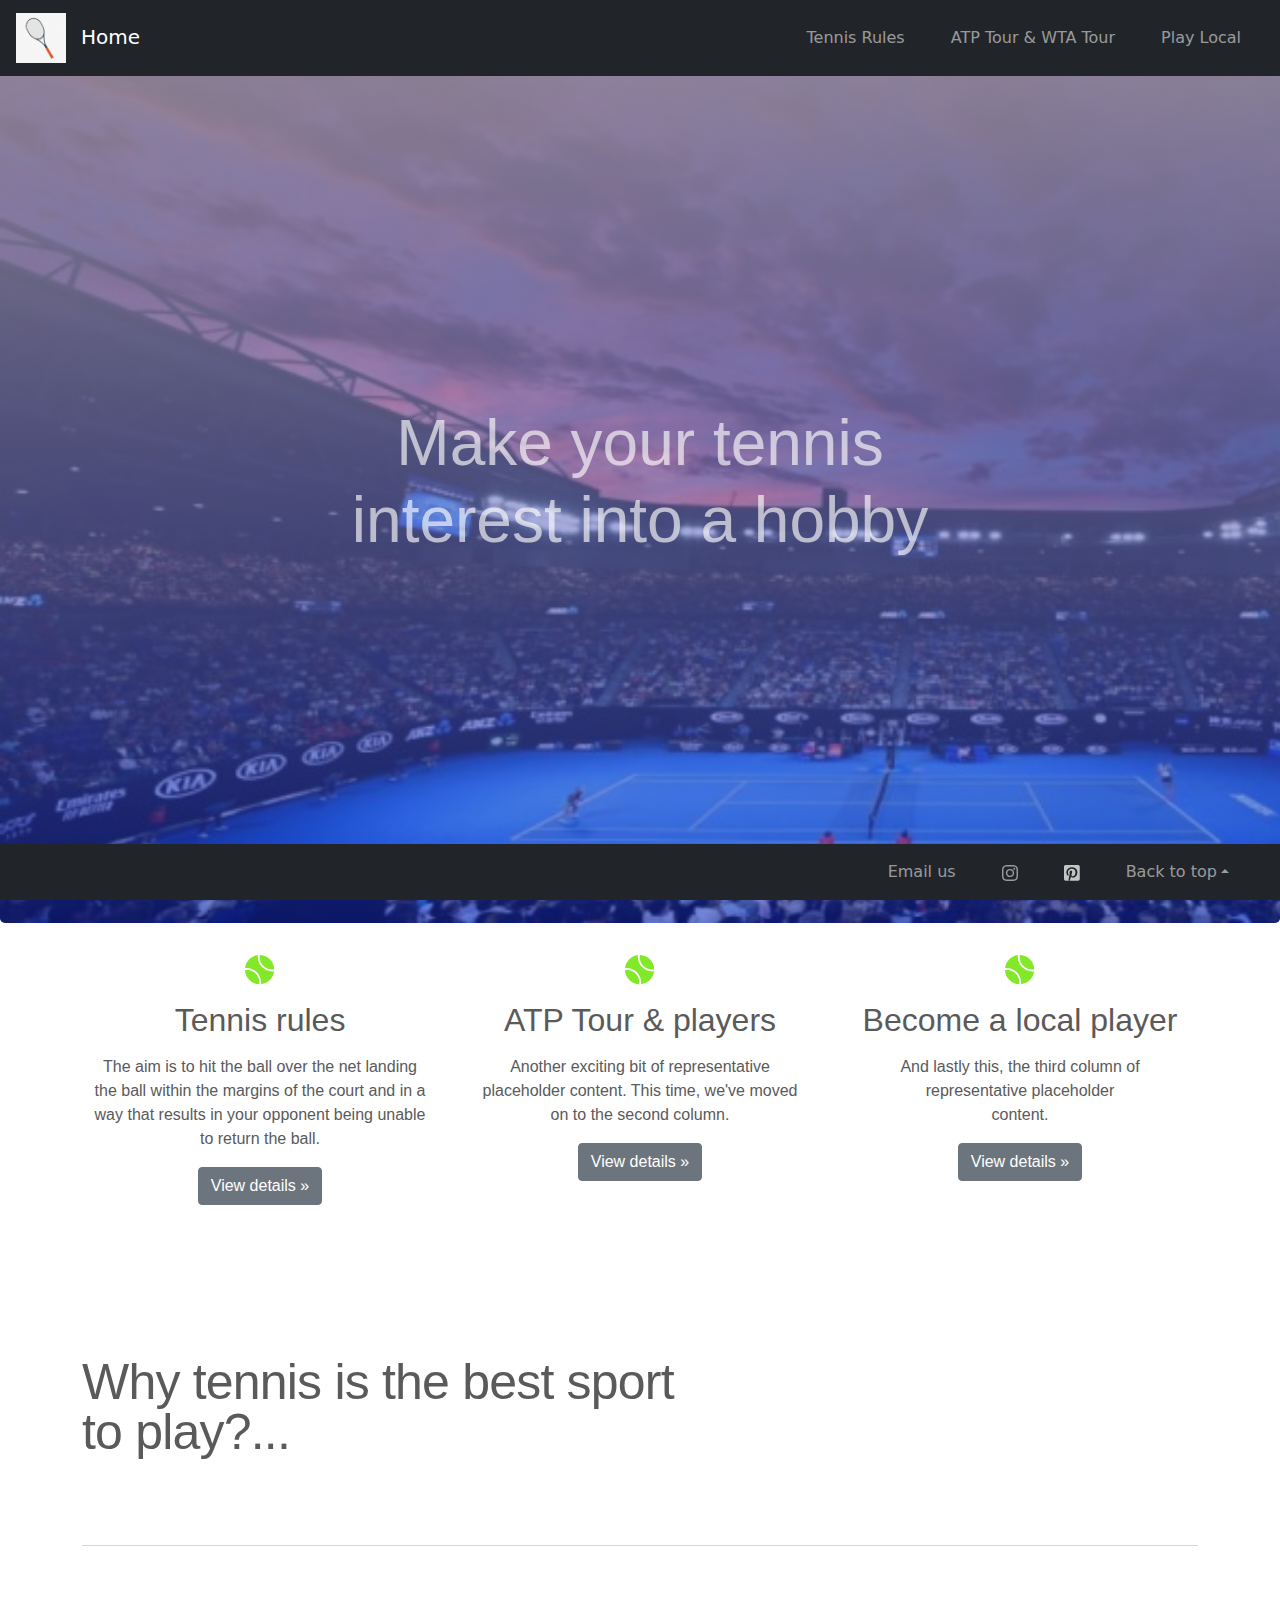
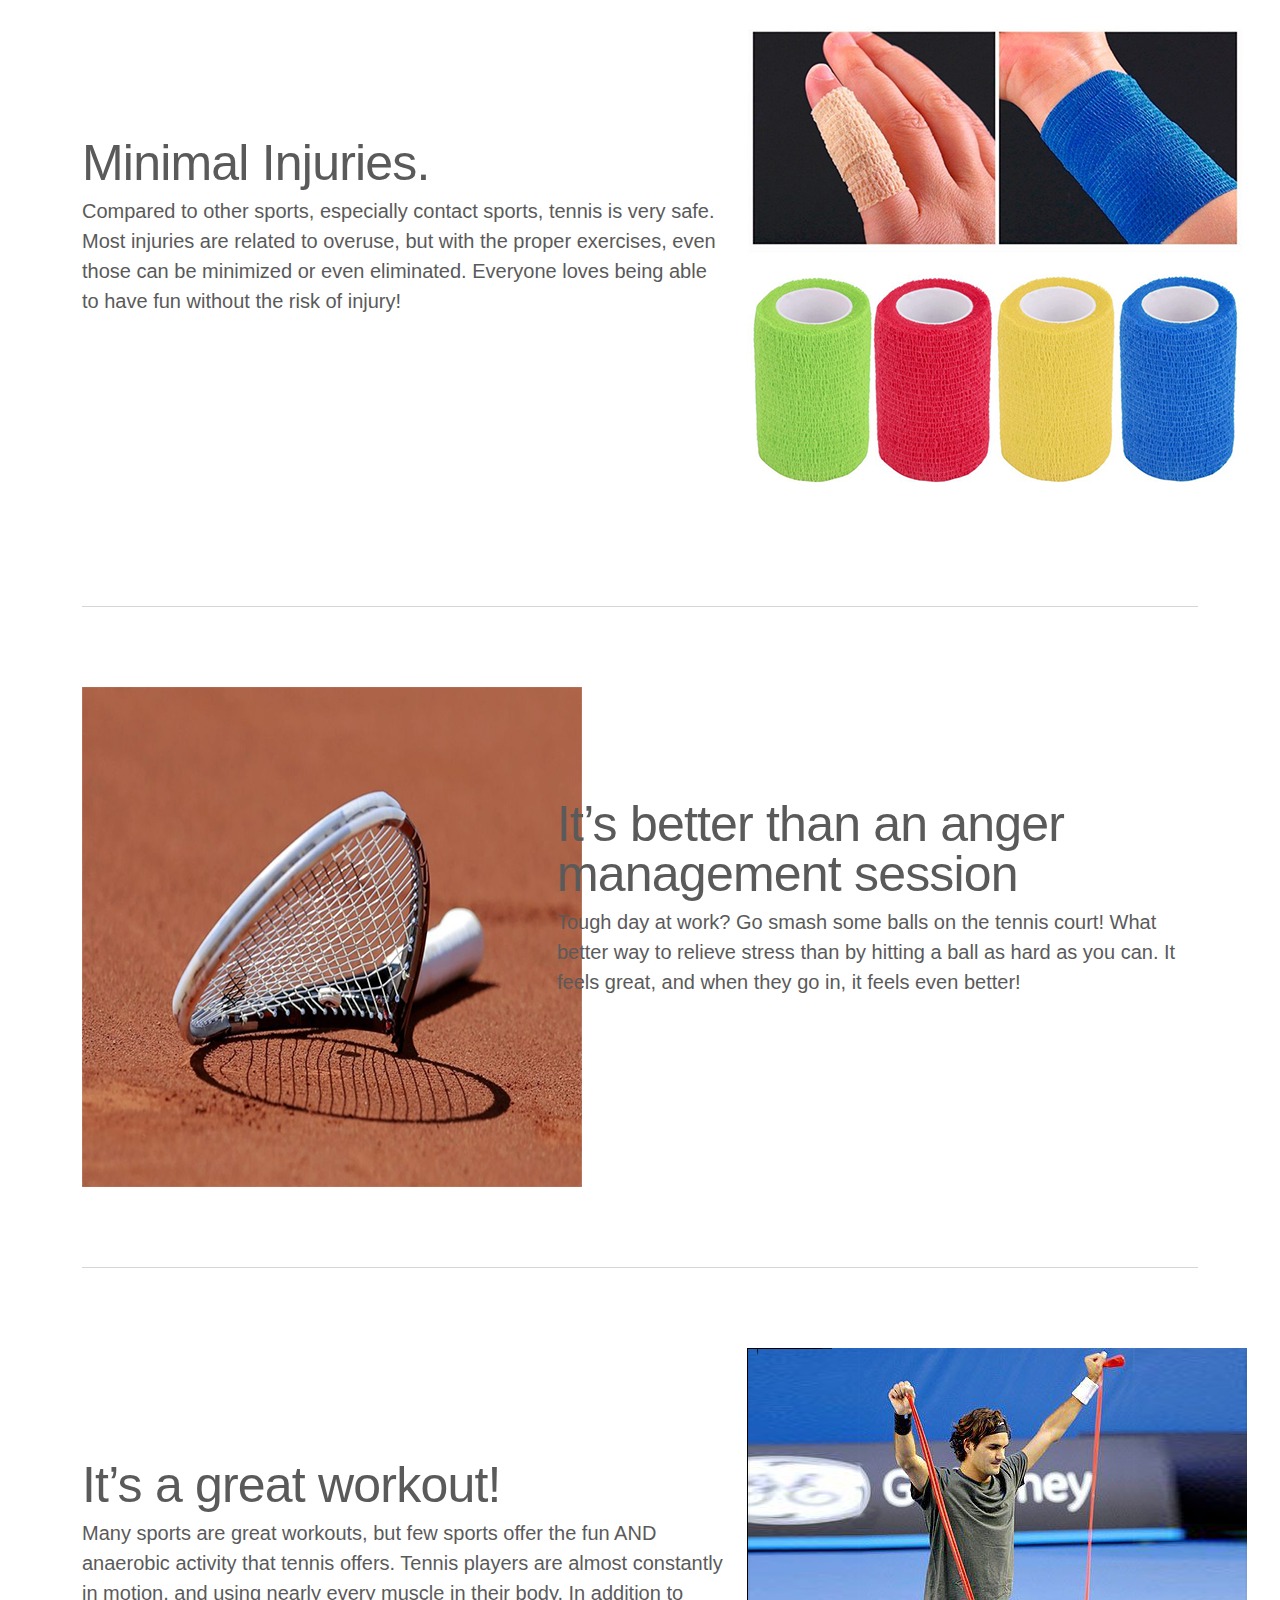
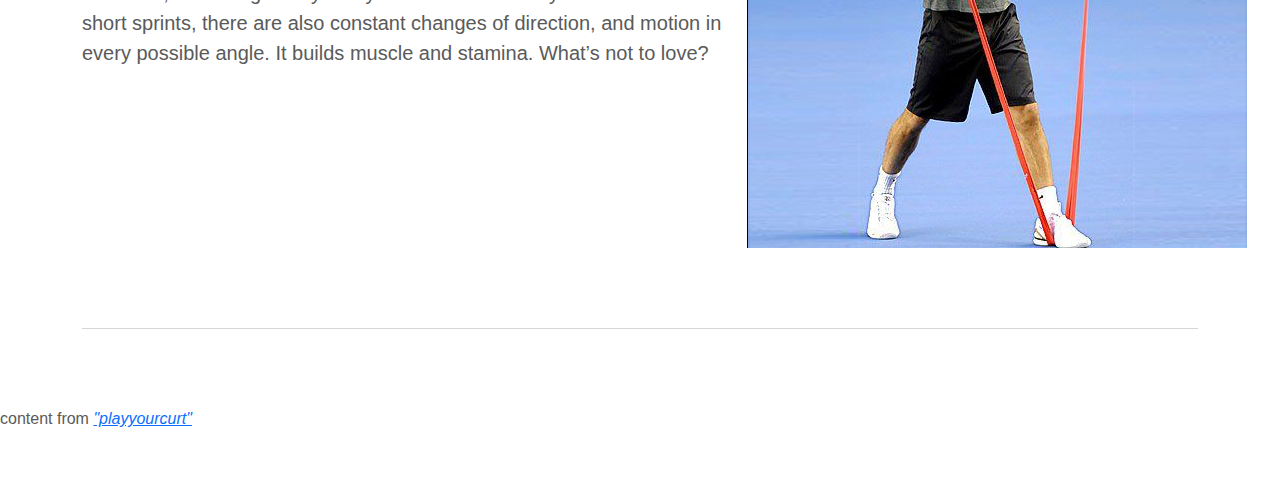
<file: index.html>
<!DOCTYPE html>
<html lang="en">
  <head>
                <!-- Global site tag (gtag.js) - Google Analytics -->
          <script async src="https://www.googletagmanager.com/gtag/js?id=G-LLQ2090P5P"></script>
          <script>
            window.dataLayer = window.dataLayer || [];
            function gtag(){dataLayer.push(arguments);}
            gtag('js', new Date());

            gtag('config', 'G-LLQ2090P5P');
          </script>

                    <!-- Hotjar Tracking Code for https://rafasegnini.github.io/ux_ui_hw_21/ -->
          <script>
            (function(h,o,t,j,a,r){
                h.hj=h.hj||function(){(h.hj.q=h.hj.q||[]).push(arguments)};
                h._hjSettings={hjid:2261961,hjsv:6};
                a=o.getElementsByTagName('head')[0];
                r=o.createElement('script');r.async=1;
                r.src=t+h._hjSettings.hjid+j+h._hjSettings.hjsv;
                a.appendChild(r);
            })(window,document,'https://static.hotjar.com/c/hotjar-','.js?sv=');
          </script>

      <meta charset="UTF-8">
      <meta http-equiv="X-UA-Compatible" content="IE=edge">
      <meta name="viewport" content="width=device-width, initial-scale=1.0">
      <title> UX/UI Homework 21</title>
      <link href="images/favicon.ico" rel="shortcut icon" type="image/x-icon" />
      <link rel="stylesheet" href="https://stackpath.bootstrapcdn.com/bootstrap/4.5.2/css/bootstrap.min.css" integrity="sha384-JcKb8q3iqJ61gNV9KGb8thSsNjpSL0n8PARn9HuZOnIxN0hoP+VmmDGMN5t9UJ0Z" crossorigin="anonymous">
      <link rel="stylesheet" href="css/style.css" type="text/css">
      <link rel="canonical" href="https://getbootstrap.com/docs/5.0/examples/carousel/">
      <meta name="generator" content="Hugo 0.80.0">
          <!-- Bootstrap core CSS -->
  <link href="css/bootstrap.min.css" rel="stylesheet">

  <style>
    .bd-placeholder-img {
      font-size: 1.125rem;
      text-anchor: middle;
      -webkit-user-select: none;
      -moz-user-select: none;
      user-select: none;
    }

    @media (min-width: 768px) {
      .bd-placeholder-img-lg {
        font-size: 3.5rem;
      }
    }
    
  </style>


  <!-- Custom styles for this template -->
  <link href="css/carousel.css" rel="stylesheet">

  </head>
  <body>
        <!-- Navigation bar -->
        <nav class="navbar navbar-expand-lg navbar-dark fixed-top bg-dark">
          <a class="navbar-brand" href="index.html"><img src="images/racket.png">Home</a>
            <button class="navbar-toggler" type="button" data-bs-toggle="collapse" data-bs-target="#navbarCollapse" aria-controls="navbarCollapse" aria-expanded="false" aria-label="Toggle navigation">
              <span class="navbar-toggler-icon"></span>
            </button>
            <div class="collapse navbar-collapse" id="navbarCollapse">
              <ul class="navbar-nav mr-auto">
                <li class="nav-item">
                  <a class="nav-link" aria-current="page" href="howto.html">Tennis Rules</a>
                </li>
                <li class="nav-item">
                  <a class="nav-link" href="atptour.html">ATP Tour & WTA Tour</a>
                </li>
                <li class="nav-item">
                  <a class="nav-link" href="#" tabindex="-1" aria-disabled="true">Play Local</a>
                </li>
              </ul>
            </div>         
        </nav>

   
      <!-- Jumbotron -->
      <a class="hero"  href="#focus"><div class="jumbotron">
        <div class="jumboCopy">
          <h1 class="display-3 "> Make your tennis interest into a hobby</a><a id="focus"  ></a></h1>
          </div>
      </div>
      <!-- End jumbotron -->
    <div class="container marketing">

      <!-- Three columns of text below the carousel -->
      <div class="row">
        <div class="col-lg-4">
          <img src="images/Logos/tennisball.png" >
          <p><h2>Tennis rules</h2></p>
          <p>The aim is to hit the ball over the net landing the ball within the margins of the court and in a way that results in your opponent being unable to return the ball.</p>
          <p><a class="btn btn-secondary" href="howto.html">View details &raquo;</a></p>
        </div><!-- /.col-lg-4 -->
        <div class="col-lg-4">
          <img src="images/Logos/tennisball.png">

          <p><h2>ATP Tour &
            players</h2></p>
          <p>Another exciting bit of representative placeholder content. This time, we've moved on to the second column.</p>
          <p><a class="btn btn-secondary" href="atptour.html">View details &raquo;</a></p>
        </div><!-- /.col-lg-4 -->
        <div class="col-lg-4">
          <img src="images/Logos/tennisball.png">
        <p><h2>Become a local player</h2></p>
          <p>And lastly this, the third column of <br> representative placeholder <br> content.</p>
          <p><a class="btn btn-secondary" href="#">View details &raquo;</a></p>
        </div><!-- /.col-lg-4 -->
      </div><!-- /.row -->

      <!-- START THE FEATURETTES -->

      
      <div class="row featurette">
        <div class="col-md-7">
          <h2 class="featurette-heading">Why tennis is the best sport to play?...</h2>
        </div>
      </div>
      <hr class="featurette-divider">
      <div class="row featurette">
        <div class="col-md-7">
          <h2 class="featurette-heading">Minimal Injuries. </h2>
          <p class="lead">Compared to other sports, especially contact sports, tennis is very safe. Most injuries are related to overuse, but with the proper exercises, even those can be minimized or even eliminated. Everyone loves being able to have fun without the risk of injury!</p>
        </div>
        <div class="col-md-5">
          <img src="images/bandage.png">

        </div>
      </div>

      <hr class="featurette-divider">

      <div class="row featurette">
        <div class="col-md-7 order-md-2">
          <h2 class="featurette-heading">It’s better than an anger management session</h2>
          <p class="lead">Tough day at work? Go smash some balls on the tennis court! What better way to relieve stress than by hitting a ball as hard as you can. It feels great, and when they go in, it feels even better!</p>
        </div>
        <div class="col-md-5 order-md-1">
          <img src="images/anger2-50px-50px.png">

        </div>
      </div>

      <hr class="featurette-divider">

      <div class="row featurette">
        <div class="col-md-7">
          <h2 class="featurette-heading">It’s a great workout!</span></h2>
          <p class="lead">Many sports are great workouts, but few sports offer the fun AND anaerobic activity that tennis offers. Tennis players are almost constantly in motion, and using nearly every muscle in their body. In addition to short sprints, there are also constant changes of direction, and motion in every possible angle. It builds muscle and stamina. What’s not to love?</p>
        </div>
        <div class="col-md-5">
          <img src="images/workout.jpg.png">

        </div>
      </div>

      <hr class="featurette-divider">
      <!-- /END THE FEATURETTES -->

      <!-- ----------------------footer ------------------------------ -->
      <nav class="navbar fixed-bottom navbar-expand-sm navbar-dark bg-dark">
        <div class="container-fluid">
         
          <button class="navbar-toggler" type="button" data-bs-toggle="collapse" data-bs-target="#navbarCollapse" aria-controls="navbarCollapse" aria-expanded="false" aria-label="Toggle navigation">
            <span class="navbar-toggler-icon"></span>
          </button>
          <div class="collapse navbar-collapse" id="navbarCollapse">
            <ul class="navbar-nav">
              <li class="nav-item">
                <a class="nav-link " aria-current="page" href="#">Email us</a>
              </li>
              <li class="nav-item">
                <!-- <-----instagram logo ----->
                <a class="nav-link" href="#"><svg width="16" height="16" fill="currentColor" class="bi bi-instagram" viewBox="0 0 16 16">
                  <path d="M8 0C5.829 0 5.556.01 4.703.048 3.85.088 3.269.222 2.76.42a3.917 3.917 0 0 0-1.417.923A3.927 3.927 0 0 0 .42 2.76C.222 3.268.087 3.85.048 4.7.01 5.555 0 5.827 0 8.001c0 2.172.01 2.444.048 3.297.04.852.174 1.433.372 1.942.205.526.478.972.923 1.417.444.445.89.719 1.416.923.51.198 1.09.333 1.942.372C5.555 15.99 5.827 16 8 16s2.444-.01 3.298-.048c.851-.04 1.434-.174 1.943-.372a3.916 3.916 0 0 0 1.416-.923c.445-.445.718-.891.923-1.417.197-.509.332-1.09.372-1.942C15.99 10.445 16 10.173 16 8s-.01-2.445-.048-3.299c-.04-.851-.175-1.433-.372-1.941a3.926 3.926 0 0 0-.923-1.417A3.911 3.911 0 0 0 13.24.42c-.51-.198-1.092-.333-1.943-.372C10.443.01 10.172 0 7.998 0h.003zm-.717 1.442h.718c2.136 0 2.389.007 3.232.046.78.035 1.204.166 1.486.275.373.145.64.319.92.599.28.28.453.546.598.92.11.281.24.705.275 1.485.039.843.047 1.096.047 3.231s-.008 2.389-.047 3.232c-.035.78-.166 1.203-.275 1.485a2.47 2.47 0 0 1-.599.919c-.28.28-.546.453-.92.598-.28.11-.704.24-1.485.276-.843.038-1.096.047-3.232.047s-2.39-.009-3.233-.047c-.78-.036-1.203-.166-1.485-.276a2.478 2.478 0 0 1-.92-.598 2.48 2.48 0 0 1-.6-.92c-.109-.281-.24-.705-.275-1.485-.038-.843-.046-1.096-.046-3.233 0-2.136.008-2.388.046-3.231.036-.78.166-1.204.276-1.486.145-.373.319-.64.599-.92.28-.28.546-.453.92-.598.282-.11.705-.24 1.485-.276.738-.034 1.024-.044 2.515-.045v.002zm4.988 1.328a.96.96 0 1 0 0 1.92.96.96 0 0 0 0-1.92zm-4.27 1.122a4.109 4.109 0 1 0 0 8.217 4.109 4.109 0 0 0 0-8.217zm0 1.441a2.667 2.667 0 1 1 0 5.334 2.667 2.667 0 0 1 0-5.334z"/>
                </svg></a>
              </li>
              <li class="nav-item">
                <a class="nav-link" href="#"><img src="images/Logos/pinterest.png" alt="" width="16" height="16" title="Bootstrap"></a>
              </li>
              <li class="nav-item dropup">
                <a class="nav-link dropdown-toggle" href="#" >Back to top</a>
              </li>
            </ul>
          </div>
        </div>
      </nav>

    </div><!-- /.container -->
    <h6>content from <a href="https://www.playyourcourt.com/"><i>"playyourcurt"</i></h6></href>
      <script src="js/bootstrap.bundle.min.js"></script>
  </body>
</html>
</file>
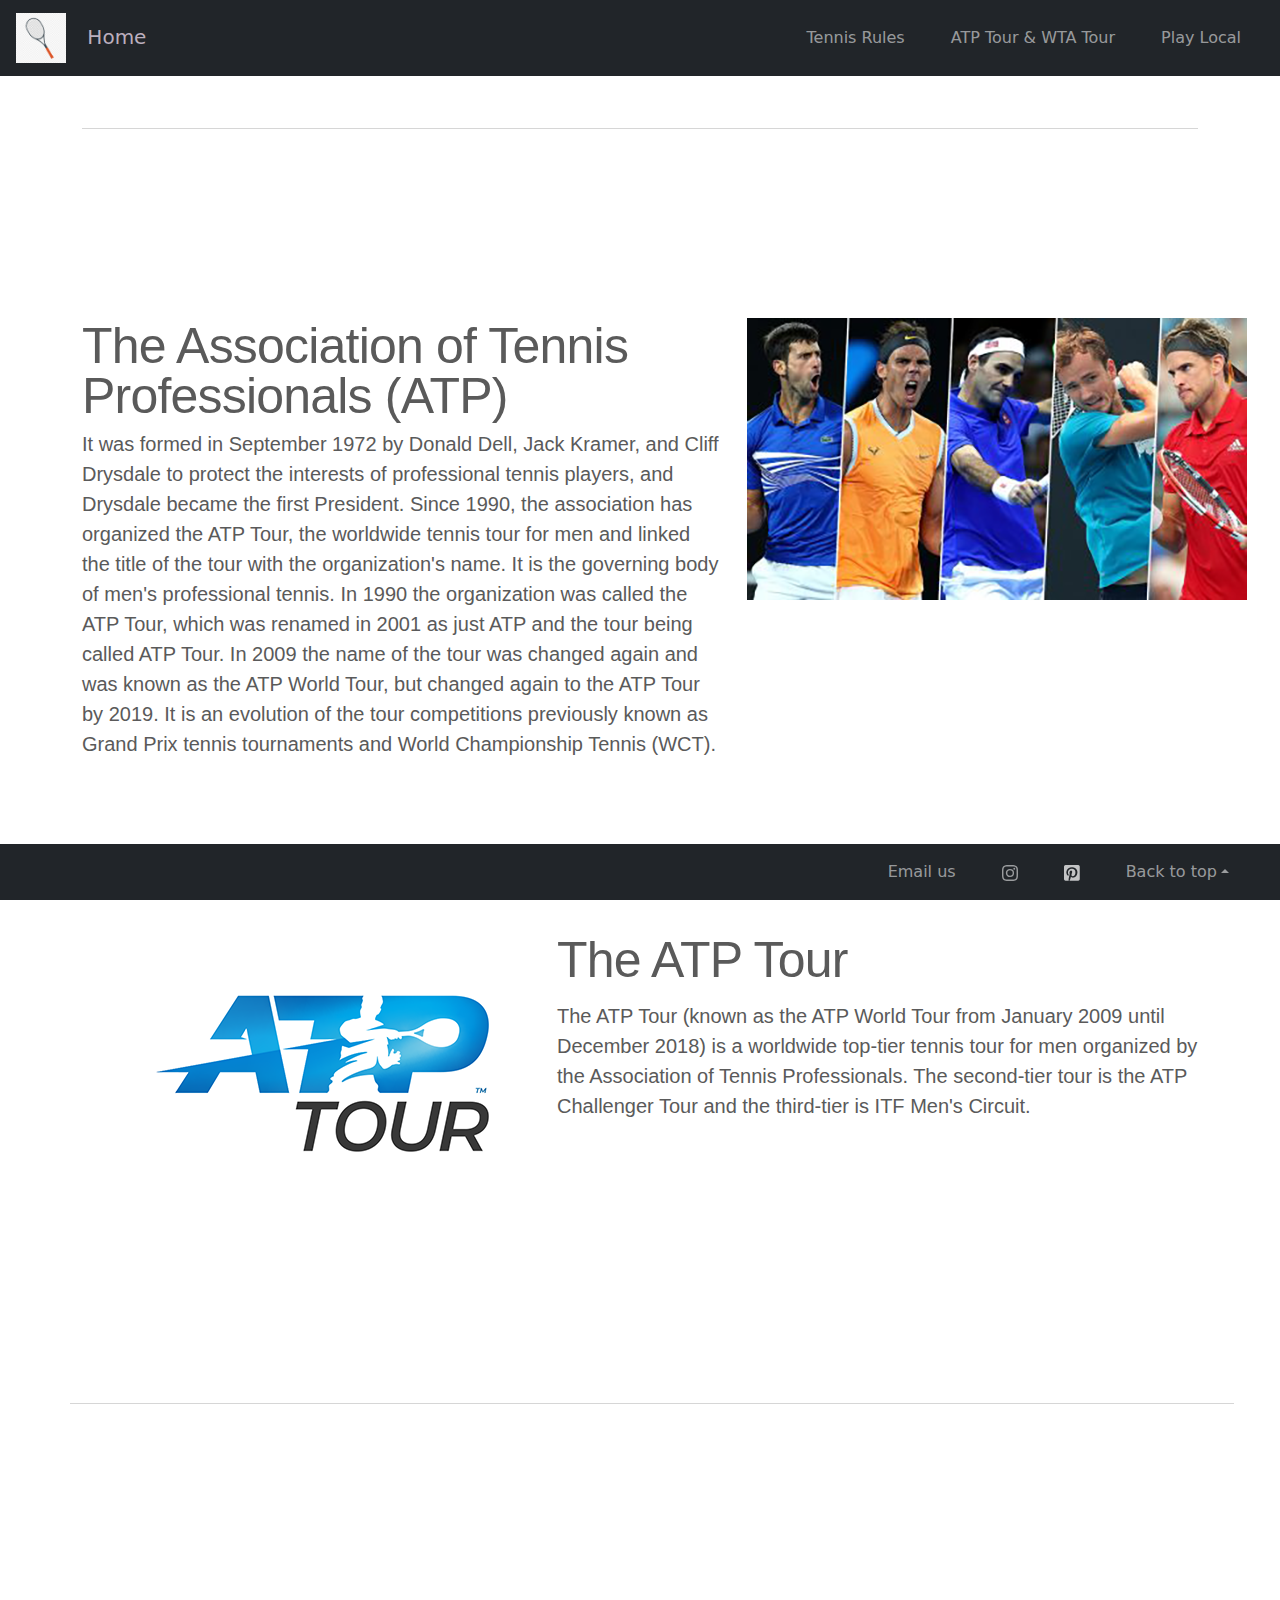
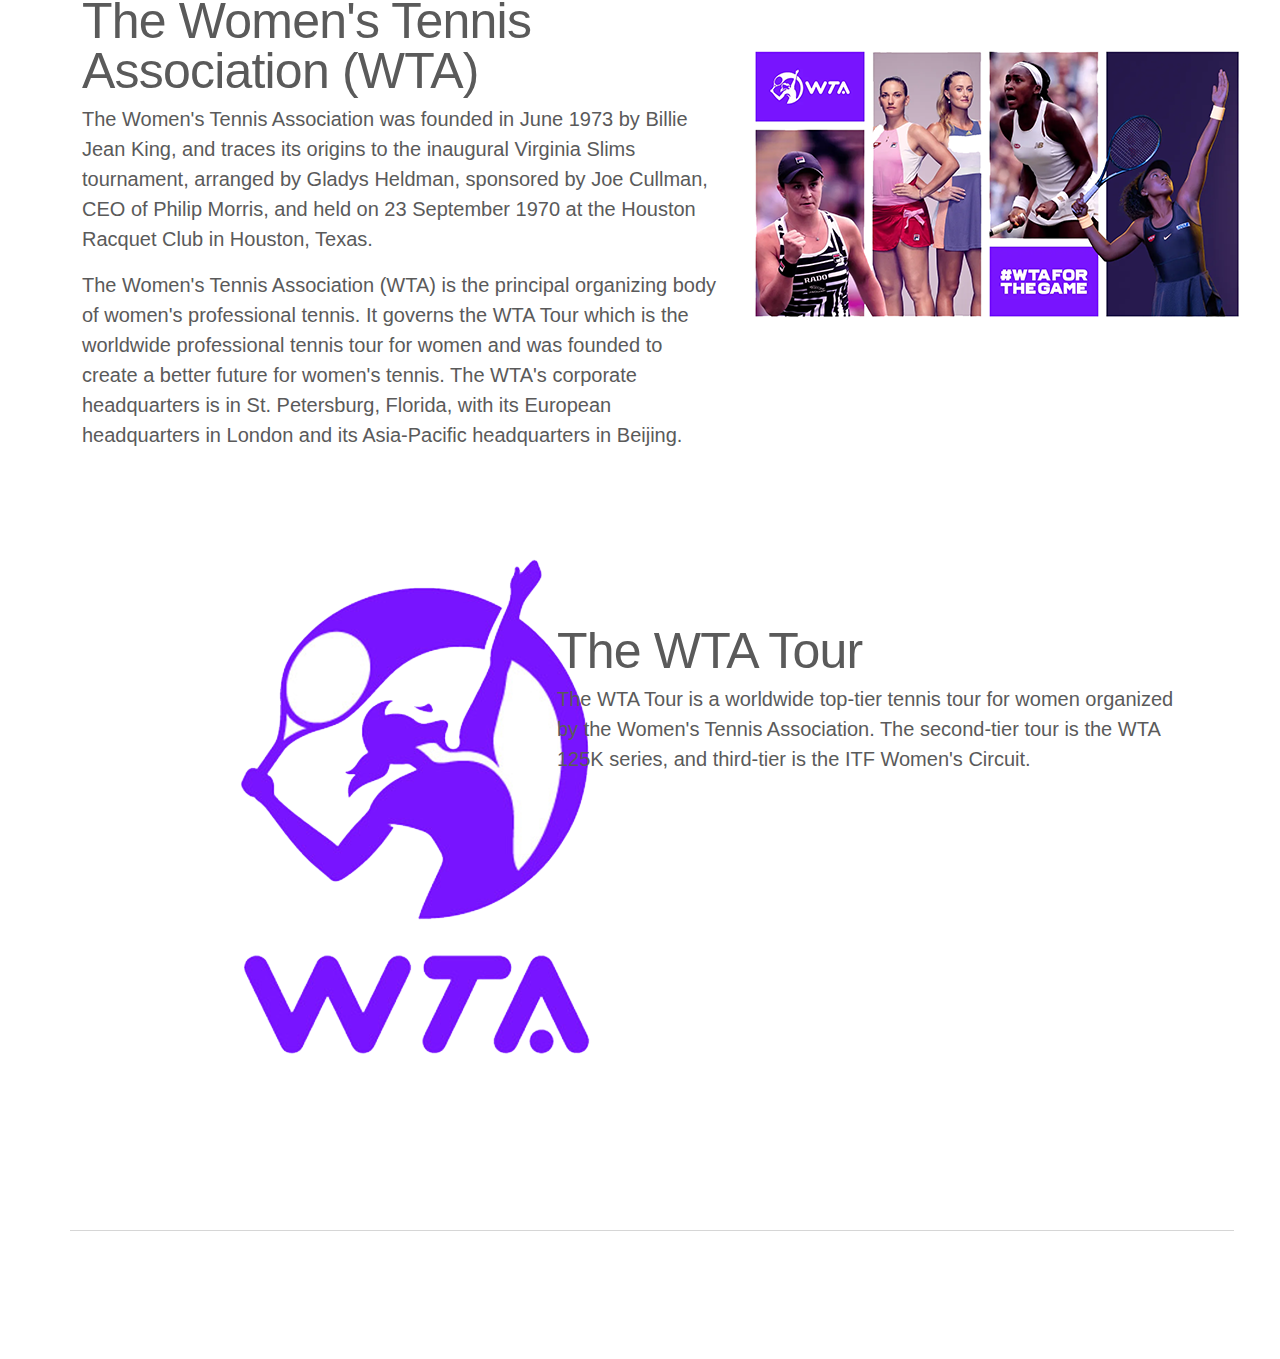
<file: atptour.html>
<!DOCTYPE html>
<html lang="en">
  <head>

              <!-- Global site tag (gtag.js) - Google Analytics -->
        <script async src="https://www.googletagmanager.com/gtag/js?id=G-LLQ2090P5P"></script>
        <script>
          window.dataLayer = window.dataLayer || [];
          function gtag(){dataLayer.push(arguments);}
          gtag('js', new Date());

          gtag('config', 'G-LLQ2090P5P');
        </script>

                  <!-- Hotjar Tracking Code for https://rafasegnini.github.io/ux_ui_hw_21/ -->
          <script>
            (function(h,o,t,j,a,r){
                h.hj=h.hj||function(){(h.hj.q=h.hj.q||[]).push(arguments)};
                h._hjSettings={hjid:2261961,hjsv:6};
                a=o.getElementsByTagName('head')[0];
                r=o.createElement('script');r.async=1;
                r.src=t+h._hjSettings.hjid+j+h._hjSettings.hjsv;
                a.appendChild(r);
            })(window,document,'https://static.hotjar.com/c/hotjar-','.js?sv=');
          </script>

      <meta charset="UTF-8">
      <meta http-equiv="X-UA-Compatible" content="IE=edge">
      <meta name="viewport" content="width=device-width, initial-scale=1.0">
      <title> UX/UI Homework 21</title>
      <link href="images/favicon.ico" rel="shortcut icon" type="image/x-icon" />
      <link rel="stylesheet" href="https://stackpath.bootstrapcdn.com/bootstrap/4.5.2/css/bootstrap.min.css" integrity="sha384-JcKb8q3iqJ61gNV9KGb8thSsNjpSL0n8PARn9HuZOnIxN0hoP+VmmDGMN5t9UJ0Z" crossorigin="anonymous">
      <link rel="stylesheet" href="css/style.css" type="text/css">
      <link rel="canonical" href="https://getbootstrap.com/docs/5.0/examples/carousel/">
      <meta name="generator" content="Hugo 0.80.0">
          <!-- Bootstrap core CSS -->
  <link href="css/bootstrap.min.css" rel="stylesheet">

  <style>
    .bd-placeholder-img {
      font-size: 1.125rem;
      text-anchor: middle;
      -webkit-user-select: none;
      -moz-user-select: none;
      user-select: none;
    }

    @media (min-width: 768px) {
      .bd-placeholder-img-lg {
        font-size: 3.5rem;
      }
    }
    
  </style>


  <!-- Custom styles for this template -->
  <link href="css/carousel.css" rel="stylesheet">

  </head>
  <body>
    <!-- Navigation bar -->
    <nav class="navbar navbar-expand-lg navbar-dark fixed-top bg-dark">
        <a class="navbar-brand" href="index.html"><img src="images/racket.png"> <c class="unableColor">Home</c></a>
          <button class="navbar-toggler" type="button" data-bs-toggle="collapse" data-bs-target="#navbarCollapse" aria-controls="navbarCollapse" aria-expanded="false" aria-label="Toggle navigation">
            <span class="navbar-toggler-icon"></span>
          </button>
          <div class="collapse navbar-collapse" id="navbarCollapse">
            <ul class="navbar-nav mr-auto">
              <li class="nav-item">
                <a class="nav-link" aria-current="page" href="howto.html">Tennis Rules</a>
              </li>
              <li class="nav-item">
                <a class="nav-link" href="atptour.html">ATP Tour & WTA Tour</a>
              </li>
              <li class="nav-item">
                <a class="nav-link" href="#" tabindex="-1" aria-disabled="true">Play Local</a>
              </li>
            </ul>
          </div>         
      </nav>

      <div class="container">
        <!-- <div class="row featurette">
          <div class="col-md-7">
            <h1 class="featurette-heading">The Association of Tennis Professionals (ATP)</h1>        
          </div>
        </div> -->
        <hr class="featurette-divider">
        <div class="row featurette">
          <div class="col-md-7">
            <h2 class="featurette-heading">The Association of Tennis Professionals (ATP) </h2>
            <p class="lead">It was formed in September 1972 by Donald Dell, Jack Kramer, and Cliff Drysdale to protect the interests of professional tennis players, and Drysdale became the first President. Since 1990, the association has organized the ATP Tour, the worldwide tennis tour for men and linked the title of the tour with the organization's name. It is the governing body of men's professional tennis. In 1990 the organization was called the ATP Tour, which was renamed in 2001 as just ATP and the tour being called ATP Tour. In 2009 the name of the tour was changed again and was known as the ATP World Tour, but changed again to the ATP Tour by 2019. It is an evolution of the tour competitions previously known as Grand Prix tennis tournaments and World Championship Tennis (WCT).</p>
          </div>
          <div class="col-md-5">              
            <img src="images/Australian-Open.png">     
          </div>          
          <div class="col-md-5">    
            <br><br>          
            <img src="images/ATP-Logo.png">     
          </div>          
          <div class="col-md-7">
            <br><br>
            <h2 class="featurette-heading">The ATP Tour </h2>
            <p class="lead"><p class="lead">The ATP Tour (known as the ATP World Tour from January 2009 until December 2018) is a worldwide top-tier tennis tour for men organized by the Association of Tennis Professionals. The second-tier tour is the ATP Challenger Tour and the third-tier is ITF Men's Circuit.</p></p>
          </div>
            <hr class="featurette-divider">
        </div>

        <div class="row featurette">
            <div class="col-md-7">
                <h2 class="featurette-heading">The Women's Tennis Association (WTA)</h2>
                <p class="lead">The Women's Tennis Association was founded in June 1973 by Billie Jean King, and traces its origins to the inaugural Virginia Slims tournament, arranged by Gladys Heldman, sponsored by Joe Cullman, CEO of Philip Morris, and held on 23 September 1970 at the Houston Racquet Club in Houston, Texas.</p>
                <p class="lead">The Women's Tennis Association (WTA) is the principal organizing body of women's professional tennis. It governs the WTA Tour which is the worldwide professional tennis tour for women and was founded to create a better future for women's tennis. The WTA's corporate headquarters is in St. Petersburg, Florida, with its European headquarters in London and its Asia-Pacific headquarters in Beijing.</p>
            </div>
            <div class="col-md-5">     
                <br><br>         
              <img src="images/WTA_players.PNG">     
            </div>          
            <div class="col-md-5">                         
              <img src="images/WTALogo.png">     
            </div>          
            <div class="col-md-7">
              <br><br>
              <h2 class="featurette-heading">The WTA Tour </h2>
              <p class="lead">The WTA Tour is a worldwide top-tier tennis tour for women organized by the Women's Tennis Association. The second-tier tour is the WTA 125K series, and third-tier is the ITF Women's Circuit.</p>
            </div>
              <hr class="featurette-divider">
          </div>


      <!-- ----------------------footer ------------------------------ -->
      <nav class="navbar fixed-bottom navbar-expand-sm navbar-dark bg-dark">
        <div class="container-fluid">
         
          <button class="navbar-toggler" type="button" data-bs-toggle="collapse" data-bs-target="#navbarCollapse" aria-controls="navbarCollapse" aria-expanded="false" aria-label="Toggle navigation">
            <span class="navbar-toggler-icon"></span>
          </button>
          <div class="collapse navbar-collapse" id="navbarCollapse">
            <ul class="navbar-nav">
              <li class="nav-item">
                <a class="nav-link " aria-current="page" href="#">Email us</a>
              </li>
              <li class="nav-item">
                <!-- <-----instagram logo ----->
                <a class="nav-link" href="#"><svg width="16" height="16" fill="currentColor" class="bi bi-instagram" viewBox="0 0 16 16">
                  <path d="M8 0C5.829 0 5.556.01 4.703.048 3.85.088 3.269.222 2.76.42a3.917 3.917 0 0 0-1.417.923A3.927 3.927 0 0 0 .42 2.76C.222 3.268.087 3.85.048 4.7.01 5.555 0 5.827 0 8.001c0 2.172.01 2.444.048 3.297.04.852.174 1.433.372 1.942.205.526.478.972.923 1.417.444.445.89.719 1.416.923.51.198 1.09.333 1.942.372C5.555 15.99 5.827 16 8 16s2.444-.01 3.298-.048c.851-.04 1.434-.174 1.943-.372a3.916 3.916 0 0 0 1.416-.923c.445-.445.718-.891.923-1.417.197-.509.332-1.09.372-1.942C15.99 10.445 16 10.173 16 8s-.01-2.445-.048-3.299c-.04-.851-.175-1.433-.372-1.941a3.926 3.926 0 0 0-.923-1.417A3.911 3.911 0 0 0 13.24.42c-.51-.198-1.092-.333-1.943-.372C10.443.01 10.172 0 7.998 0h.003zm-.717 1.442h.718c2.136 0 2.389.007 3.232.046.78.035 1.204.166 1.486.275.373.145.64.319.92.599.28.28.453.546.598.92.11.281.24.705.275 1.485.039.843.047 1.096.047 3.231s-.008 2.389-.047 3.232c-.035.78-.166 1.203-.275 1.485a2.47 2.47 0 0 1-.599.919c-.28.28-.546.453-.92.598-.28.11-.704.24-1.485.276-.843.038-1.096.047-3.232.047s-2.39-.009-3.233-.047c-.78-.036-1.203-.166-1.485-.276a2.478 2.478 0 0 1-.92-.598 2.48 2.48 0 0 1-.6-.92c-.109-.281-.24-.705-.275-1.485-.038-.843-.046-1.096-.046-3.233 0-2.136.008-2.388.046-3.231.036-.78.166-1.204.276-1.486.145-.373.319-.64.599-.92.28-.28.546-.453.92-.598.282-.11.705-.24 1.485-.276.738-.034 1.024-.044 2.515-.045v.002zm4.988 1.328a.96.96 0 1 0 0 1.92.96.96 0 0 0 0-1.92zm-4.27 1.122a4.109 4.109 0 1 0 0 8.217 4.109 4.109 0 0 0 0-8.217zm0 1.441a2.667 2.667 0 1 1 0 5.334 2.667 2.667 0 0 1 0-5.334z"/>
                </svg></a>
              </li>
              <li class="nav-item">
                <a class="nav-link" href="#"><img src="images/Logos/pinterest.png" alt="" width="16" height="16" title="Bootstrap"></a>
              </li>
              <li class="nav-item dropup">
                <a class="nav-link dropdown-toggle" href="#" >Back to top</a>
              </li>
            </ul>
          </div>
        </div>
      </nav>
      <script src="js/bootstrap.bundle.min.js"></script>


  </body>
</html>
</file>
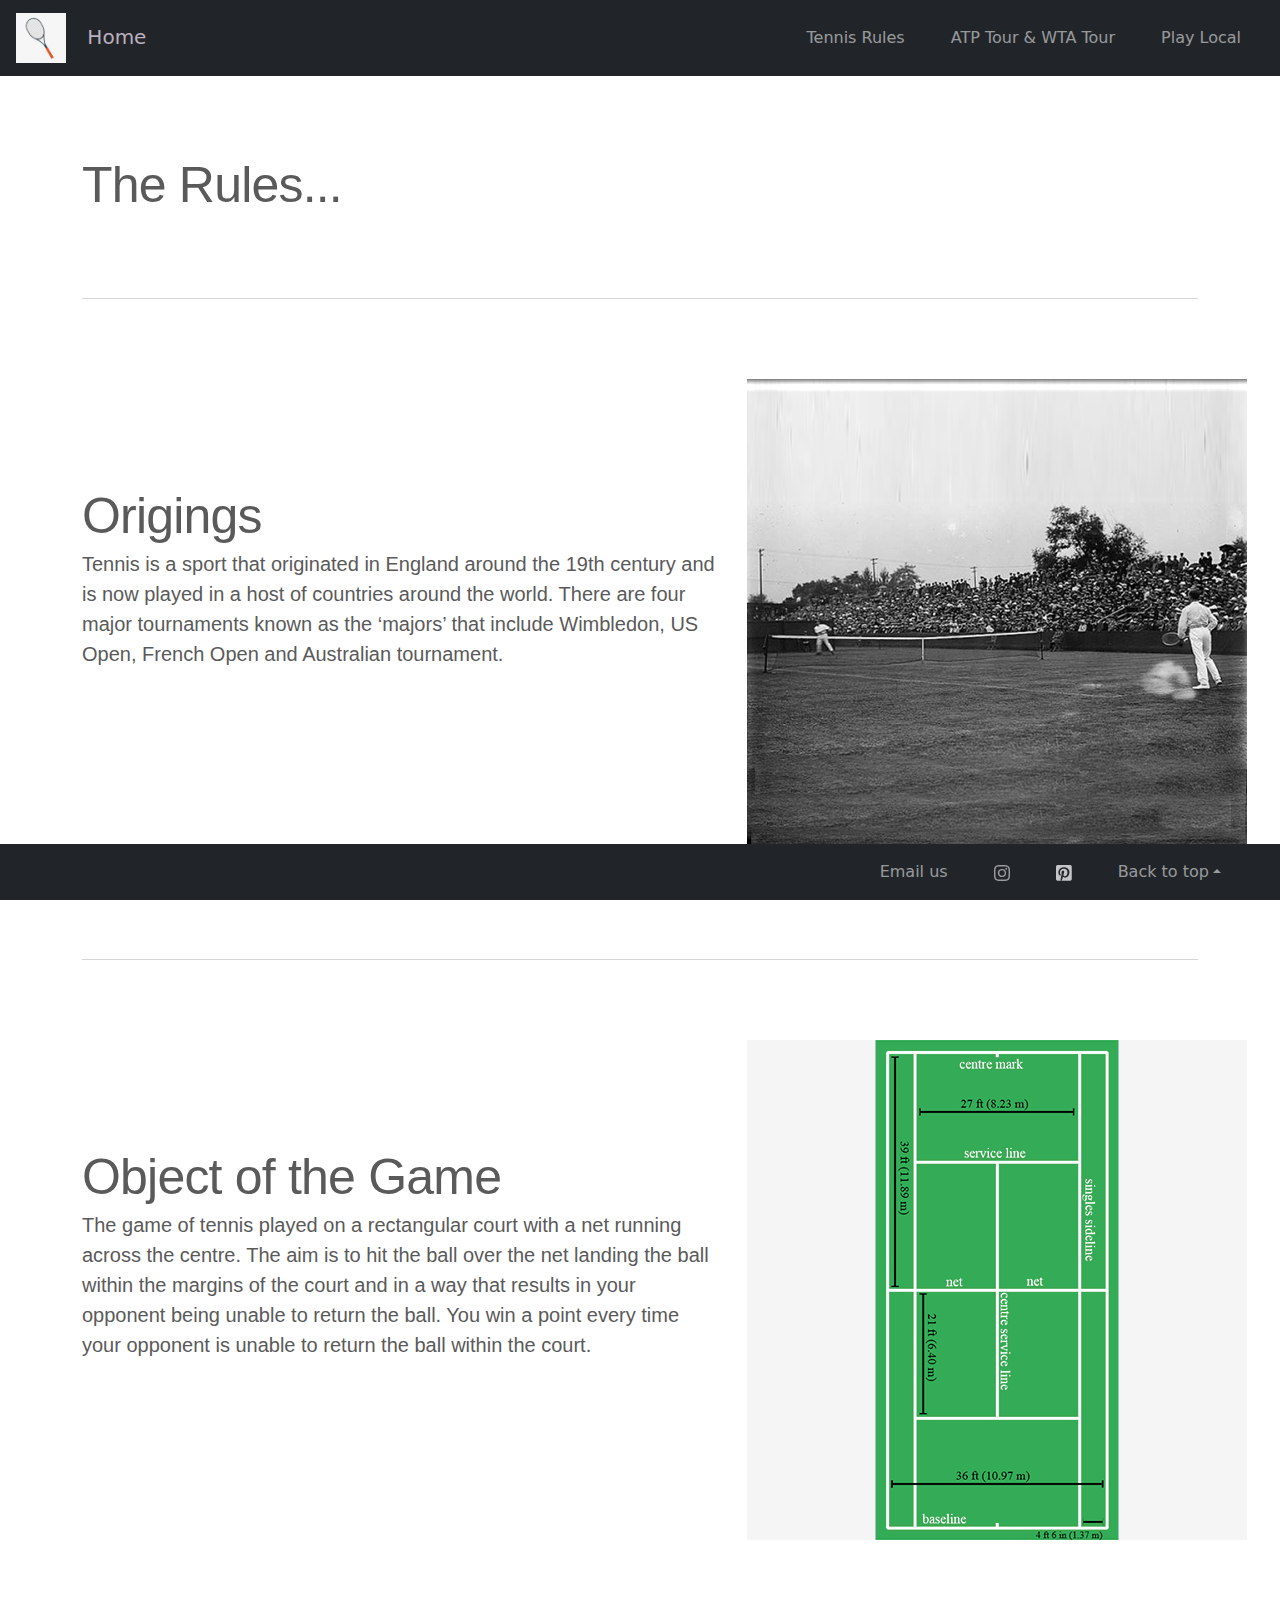
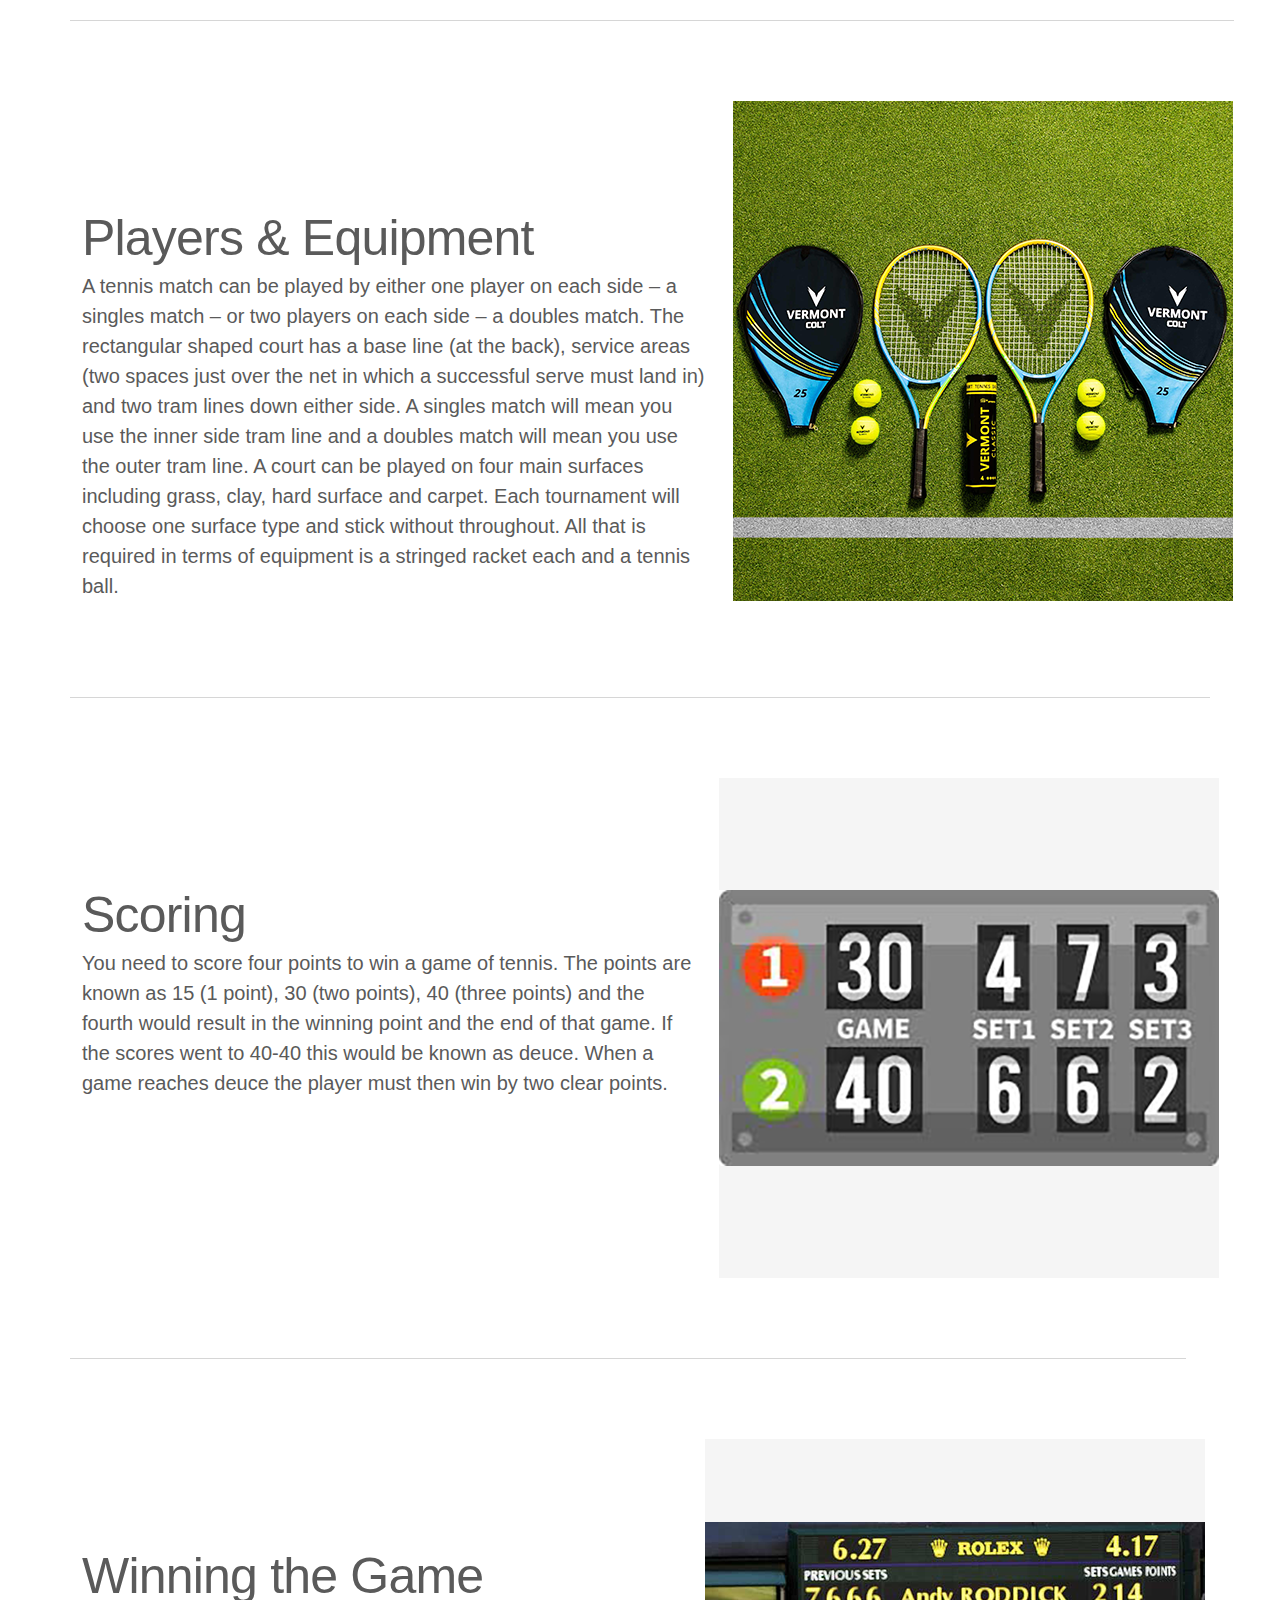
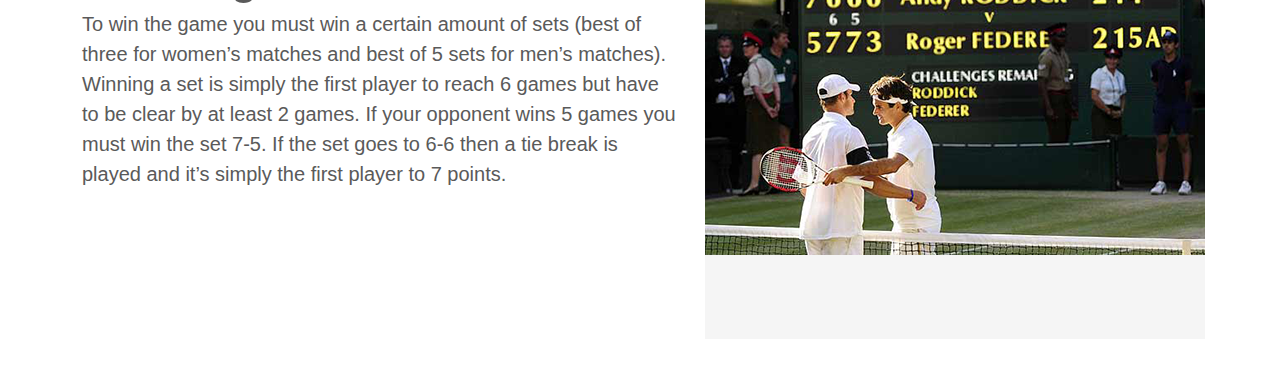
<file: howto.html>
<!DOCTYPE html>
<html lang="en">
  <head>

                <!-- Global site tag (gtag.js) - Google Analytics -->
        <script async src="https://www.googletagmanager.com/gtag/js?id=G-LLQ2090P5P"></script>
        <script>
          window.dataLayer = window.dataLayer || [];
          function gtag(){dataLayer.push(arguments);}
          gtag('js', new Date());

          gtag('config', 'G-LLQ2090P5P');
        </script>

                  <!-- Hotjar Tracking Code for https://rafasegnini.github.io/ux_ui_hw_21/ -->
          <script>
            (function(h,o,t,j,a,r){
                h.hj=h.hj||function(){(h.hj.q=h.hj.q||[]).push(arguments)};
                h._hjSettings={hjid:2261961,hjsv:6};
                a=o.getElementsByTagName('head')[0];
                r=o.createElement('script');r.async=1;
                r.src=t+h._hjSettings.hjid+j+h._hjSettings.hjsv;
                a.appendChild(r);
            })(window,document,'https://static.hotjar.com/c/hotjar-','.js?sv=');
          </script>

      <meta charset="UTF-8">
      <meta http-equiv="X-UA-Compatible" content="IE=edge">
      <meta name="viewport" content="width=device-width, initial-scale=1.0">
      <title> UX/UI Homework 21</title>
      <link href="images/favicon.ico" rel="shortcut icon" type="image/x-icon" />
      <link rel="stylesheet" href="https://stackpath.bootstrapcdn.com/bootstrap/4.5.2/css/bootstrap.min.css" integrity="sha384-JcKb8q3iqJ61gNV9KGb8thSsNjpSL0n8PARn9HuZOnIxN0hoP+VmmDGMN5t9UJ0Z" crossorigin="anonymous">
      <link rel="stylesheet" href="css/style.css" type="text/css">
      <link rel="canonical" href="https://getbootstrap.com/docs/5.0/examples/carousel/">
      <meta name="generator" content="Hugo 0.80.0">
          <!-- Bootstrap core CSS -->
  <link href="css/bootstrap.min.css" rel="stylesheet">

  <style>
    .bd-placeholder-img {
      font-size: 1.125rem;
      text-anchor: middle;
      -webkit-user-select: none;
      -moz-user-select: none;
      user-select: none;
    }

    @media (min-width: 768px) {
      .bd-placeholder-img-lg {
        font-size: 3.5rem;
      }
    }
    
  </style>


  <!-- Custom styles for this template -->
  <link href="css/carousel.css" rel="stylesheet">

  </head>
  <body>
    <!-- Navigation bar -->
    <nav class="navbar navbar-expand-lg navbar-dark fixed-top bg-dark">
      <a class="navbar-brand" href="index.html"><img src="images/racket.png"> <c class="unableColor">Home</c></a>
        <button class="navbar-toggler" type="button" data-bs-toggle="collapse" data-bs-target="#navbarCollapse" aria-controls="navbarCollapse" aria-expanded="false" aria-label="Toggle navigation">
          <span class="navbar-toggler-icon"></span>
        </button>
        <div class="collapse navbar-collapse" id="navbarCollapse">
          <ul class="navbar-nav mr-auto">
            <li class="nav-item">
              <a class="nav-link" aria-current="page" href="howto.html">Tennis Rules</a>
            </li>
            <li class="nav-item">
              <a class="nav-link" href="atptour.html">ATP Tour & WTA Tour</a>
            </li>
            <li class="nav-item">
              <a class="nav-link" href="#" tabindex="-1" aria-disabled="true">Play Local</a>
            </li>
          </ul>
        </div>         
    </nav>
  
  <div class="container">
    <div class="row featurette">
      <div class="col-md-7">
        <h1 class="featurette-heading">The Rules...</h1>        
      </div>
    </div>
    <hr class="featurette-divider">
    <div class="row featurette">
      <div class="col-md-7">
        <h2 class="featurette-heading">Origings </h2>
        <p class="lead">Tennis is a sport that originated in England around the 19th century and is now played in a host of countries around the world. There are four major tournaments known as the ‘majors’ that include Wimbledon, US Open, French Open and Australian tournament.</p>
      </div>
      <div class="col-md-5">
        <img src="images/first-davis-cup-match.png">

      </div>
    </div>

    <hr class="featurette-divider">
    <div class="row featurette">
      <div class="col-md-7">
        <h2 class="featurette-heading">Object of the Game </h2>
        <p class="lead">The game of tennis played on a rectangular court with a net running across the centre. The aim is to hit the ball over the net landing the ball within the margins of the court and in a way that results in your opponent being unable to return the ball. You win a point every time your opponent is unable to return the ball within the court.</p>
      </div>
      <div class="col-md-5">
        <img src="images/tennis-court.png">
      </div>

      <hr class="featurette-divider">
    <div class="row featurette">
      <div class="col-md-7">
        <h2 class="featurette-heading">Players & Equipment </h2>
        <p class="lead">A tennis match can be played by either one player on each side – a singles match – or two players on each side – a doubles match. The rectangular shaped court has a base line (at the back), service areas (two spaces just over the net in which a successful serve must land in) and two tram lines down either side. A singles match will mean you use the inner side tram line and a doubles match will mean you use the outer tram line.

          A court can be played on four main surfaces including grass, clay, hard surface and carpet. Each tournament will choose one surface type and stick without throughout. All that is required in terms of equipment is a stringed racket each and a tennis ball.</p>
      </div>
      <div class="col-md-5">
        <img src="images/Racket_Tennis_Ball_Set.png">
      </div>

      <hr class="featurette-divider">
    <div class="row featurette">
      <div class="col-md-7">
        <h2 class="featurette-heading">Scoring</h2>
        <p class="lead">You need to score four points to win a game of tennis. The points are known as 15 (1 point), 30 (two points), 40 (three points) and the fourth would result in the winning point and the end of that game. If the scores went to 40-40 this would be known as deuce. When a game reaches deuce the player must then win by two clear points.</p>
      </div>
      <div class="col-md-5">
        <img src="images/scoring.png">
      </div>

      <hr class="featurette-divider">
    <div class="row featurette">
      <div class="col-md-7">
        <h2 class="featurette-heading">Winning the Game</h2>
        <p class="lead">To win the game you must win a certain amount of sets (best of three for women’s matches and best of 5 sets for men’s matches). Winning a set is simply the first player to reach 6 games but have to be clear by at least 2 games. If your opponent wins 5 games you must win the set 7-5. If the set goes to 6-6 then a tie break is played and it’s simply the first player to 7 points.</p>
      </div>
      <div class="col-md-5">
        <img src="images/endOfMatch.png">
      </div>

    </div>

  </div>

    <!-- ----------------------footer ------------------------------ -->
    <nav class="navbar fixed-bottom navbar-expand-sm navbar-dark bg-dark">
      <div class="container-fluid">
       
        <button class="navbar-toggler" type="button" data-bs-toggle="collapse" data-bs-target="#navbarCollapse" aria-controls="navbarCollapse" aria-expanded="false" aria-label="Toggle navigation">
          <span class="navbar-toggler-icon"></span>
        </button>
        <div class="collapse navbar-collapse" id="navbarCollapse">
          <ul class="navbar-nav">
            <li class="nav-item">
              <a class="nav-link " aria-current="page" href="#">Email us</a>
            </li>
            <li class="nav-item">
              <!-- <-----instagram logo ----->
              <a class="nav-link" href="#"><svg width="16" height="16" fill="currentColor" class="bi bi-instagram" viewBox="0 0 16 16">
                <path d="M8 0C5.829 0 5.556.01 4.703.048 3.85.088 3.269.222 2.76.42a3.917 3.917 0 0 0-1.417.923A3.927 3.927 0 0 0 .42 2.76C.222 3.268.087 3.85.048 4.7.01 5.555 0 5.827 0 8.001c0 2.172.01 2.444.048 3.297.04.852.174 1.433.372 1.942.205.526.478.972.923 1.417.444.445.89.719 1.416.923.51.198 1.09.333 1.942.372C5.555 15.99 5.827 16 8 16s2.444-.01 3.298-.048c.851-.04 1.434-.174 1.943-.372a3.916 3.916 0 0 0 1.416-.923c.445-.445.718-.891.923-1.417.197-.509.332-1.09.372-1.942C15.99 10.445 16 10.173 16 8s-.01-2.445-.048-3.299c-.04-.851-.175-1.433-.372-1.941a3.926 3.926 0 0 0-.923-1.417A3.911 3.911 0 0 0 13.24.42c-.51-.198-1.092-.333-1.943-.372C10.443.01 10.172 0 7.998 0h.003zm-.717 1.442h.718c2.136 0 2.389.007 3.232.046.78.035 1.204.166 1.486.275.373.145.64.319.92.599.28.28.453.546.598.92.11.281.24.705.275 1.485.039.843.047 1.096.047 3.231s-.008 2.389-.047 3.232c-.035.78-.166 1.203-.275 1.485a2.47 2.47 0 0 1-.599.919c-.28.28-.546.453-.92.598-.28.11-.704.24-1.485.276-.843.038-1.096.047-3.232.047s-2.39-.009-3.233-.047c-.78-.036-1.203-.166-1.485-.276a2.478 2.478 0 0 1-.92-.598 2.48 2.48 0 0 1-.6-.92c-.109-.281-.24-.705-.275-1.485-.038-.843-.046-1.096-.046-3.233 0-2.136.008-2.388.046-3.231.036-.78.166-1.204.276-1.486.145-.373.319-.64.599-.92.28-.28.546-.453.92-.598.282-.11.705-.24 1.485-.276.738-.034 1.024-.044 2.515-.045v.002zm4.988 1.328a.96.96 0 1 0 0 1.92.96.96 0 0 0 0-1.92zm-4.27 1.122a4.109 4.109 0 1 0 0 8.217 4.109 4.109 0 0 0 0-8.217zm0 1.441a2.667 2.667 0 1 1 0 5.334 2.667 2.667 0 0 1 0-5.334z"/>
              </svg></a>
            </li>
            <li class="nav-item">
              <a class="nav-link" href="#"><img src="images/Logos/pinterest.png" alt="" width="16" height="16" title="Bootstrap"></a>
            </li>
            <li class="nav-item dropup">
              <a class="nav-link dropdown-toggle" href="#" >Back to top</a>
            </li>
          </ul>
        </div>
      </div>
    </nav>
    <script src="js/bootstrap.bundle.min.js"></script>

  </body>
</html>
</file>
<file: css/style.css>
/* Text */


h1, h2, h3 , h4, h5, h6 {
  font-family: 'Anton', sans-serif;
}
p {
  font-family: 'Jura', sans-serif;
}

/* Navigation bar */

/* General */
.tennisballSize{
  display: flex;
  width: 50px ;
  margin-bottom: 2vh;
  justify-items: center;  
  
 }

.unableColor{
  color:  rgb(188, 175, 190)}

a.hero:link{text-decoration: none;}
a.hero{color: rgba(255, 254, 254, 0.644);}
a.hero:hover{color: white;}


.customNav {
  position: fixed;
  width: 100%;
  background: url("../images/transparency.png");
  background-color: transparent !important;
  background-size: cover;
  z-index: 10;
}
.navbar-nav {
  margin-left: auto;
  margin-right: 0 !important;
}
.navbar-brand img {
  padding-right: 15px;
  width: 65px;
}
.nav-item {
  margin: 0px 15px;
}

/* Navigation dropdown menu */
.dropdown-menu {
  background: url("../images/transparency.png");
  background-color: transparent !important;
  background-size: cover;
}
.dropdown-item:focus, .dropdown-item:hover {
    color: #16181b;
    text-decoration: none;
    background: black;
}

/* Navigation links */
.customNav a {
  color: white !important;
}
.navCTA {
  font-size: 15px;
}

/* Jumbotron  */
.jumbotron {
  background-image:linear-gradient(rgba(188, 175, 190, 0.72),rgba(20, 44, 201, 0.5)), url(../images/tennis_court_wallpaper.jpg);
  background-size: cover;
  background-repeat: no-repeat;
  height: calc(100vh - 25px);
  display: flex;
  align-items: center;
  justify-content: center;
}

/* Jumbotron copy */
.jumboCopy {
  width: 70%;
  min-width: 500px;
  max-width: 700px;
  color: white;
  text-align: center;
}

/* Cards */
.content {
  padding: 50px;
}
.sectionHeading {
  text-align: center;
}
.showsNear  {
  padding: 0px 30px 30px 30px;
}
.cardContainer {
  text-align: center;
}

/* Content */
.sideAccent {
  background: #007bff;
  width: 15px;
}
.imageContainer img {
  width: 100%;
}
.imageContainer {
  padding: 50px;
}
.valueProp {
  margin-top: 15px;
  margin-bottom: 15px;
}

/* Footer */
.emailContain {
  background:  linear-gradient(rgba(188, 175, 190, 0.72),rgba(20, 44, 201, 0.72)),url(../images/emailBG.jpg);
  background-size: cover;
  display: flex;
  align-items: center;
  flex-direction: column;
  align-items: center;
  justify-content: center;
  height: 500px;
}

/* Footer form */
form {
  width: 500px;
  margin: 35px auto;
  padding: 45px;
  border: 1px solid #F2F2F2;
  -webkit-box-shadow: 0 1px 4px rgba(0, 0, 0, 0.3), 0 0 40px rgba(0, 0, 0, 0.1) inset;
  -moz-box-shadow: 0 1px 4px rgba(0, 0, 0, 0.3), 0 0 40px rgba(0, 0, 0, 0.1) inset;
  box-shadow: 0 1px 4px rgba(0, 0, 0, 0.1), 0 0 40px rgba(0, 0, 0, 0.1);
  background-color: white;
}

/* STYLES FOR TEMPLATE PLEASE DO NOT TOUCH*/
.dropdown-menu {
  left: -97px;
}
footer {
  position: absolute;
  width: 100%;
  height: 60px;
  line-height: 60px;
  background-color: #f5f5f5;
  margin-top: 50px;
}
.cardContainer {
  margin-top: 20px;
}
.card {
  margin: 0 auto;
}
</file>
<file: css/carousel.css>
/* GLOBAL STYLES
-------------------------------------------------- */
/* Padding below the footer and lighter body text */

body {
  padding-top: 3rem;
  padding-bottom: 3rem;
  color: #5a5a5a;
}


/* CUSTOMIZE THE CAROUSEL
-------------------------------------------------- */

/* Carousel base class */
.carousel {
  margin-bottom: 4rem;
}
/* Since positioning the image, we need to help out the caption */
.carousel-caption {
  bottom: 3rem;
  z-index: 10;
}

/* Declare heights because of positioning of img element */
.carousel-item {
  height: 32rem;
}
.carousel-item > img {
  position: absolute;
  top: 0;
  left: 0;
  min-width: 100%;
  height: 32rem;
}


/* MARKETING CONTENT
-------------------------------------------------- */

/* Center align the text within the three columns below the carousel */
.marketing .col-lg-4 {
  margin-bottom: 1.5rem;
  text-align: center;
}
.marketing h2 {
  font-weight: 400;
}
/* rtl:begin:ignore */
.marketing .col-lg-4 p {
  margin-right: .75rem;
  margin-left: .75rem;
}
/* rtl:end:ignore */


/* Featurettes
------------------------- */

.featurette-divider {
  margin: 5rem 0; /* Space out the Bootstrap <hr> more */
}

/* Thin out the marketing headings */
.featurette-heading {
  font-weight: 300;
  line-height: 1;
  /* rtl:remove */
  letter-spacing: -.05rem;
}


/* RESPONSIVE CSS
-------------------------------------------------- */

@media (min-width: 40em) {
  /* Bump up size of carousel content */
  .carousel-caption p {
    margin-bottom: 1.25rem;
    font-size: 1.25rem;
    line-height: 1.4;
  }

  .featurette-heading {
    font-size: 50px;
  }
}

@media (min-width: 62em) {
  .featurette-heading {
    margin-top: 7rem;
  }
}
</file>
